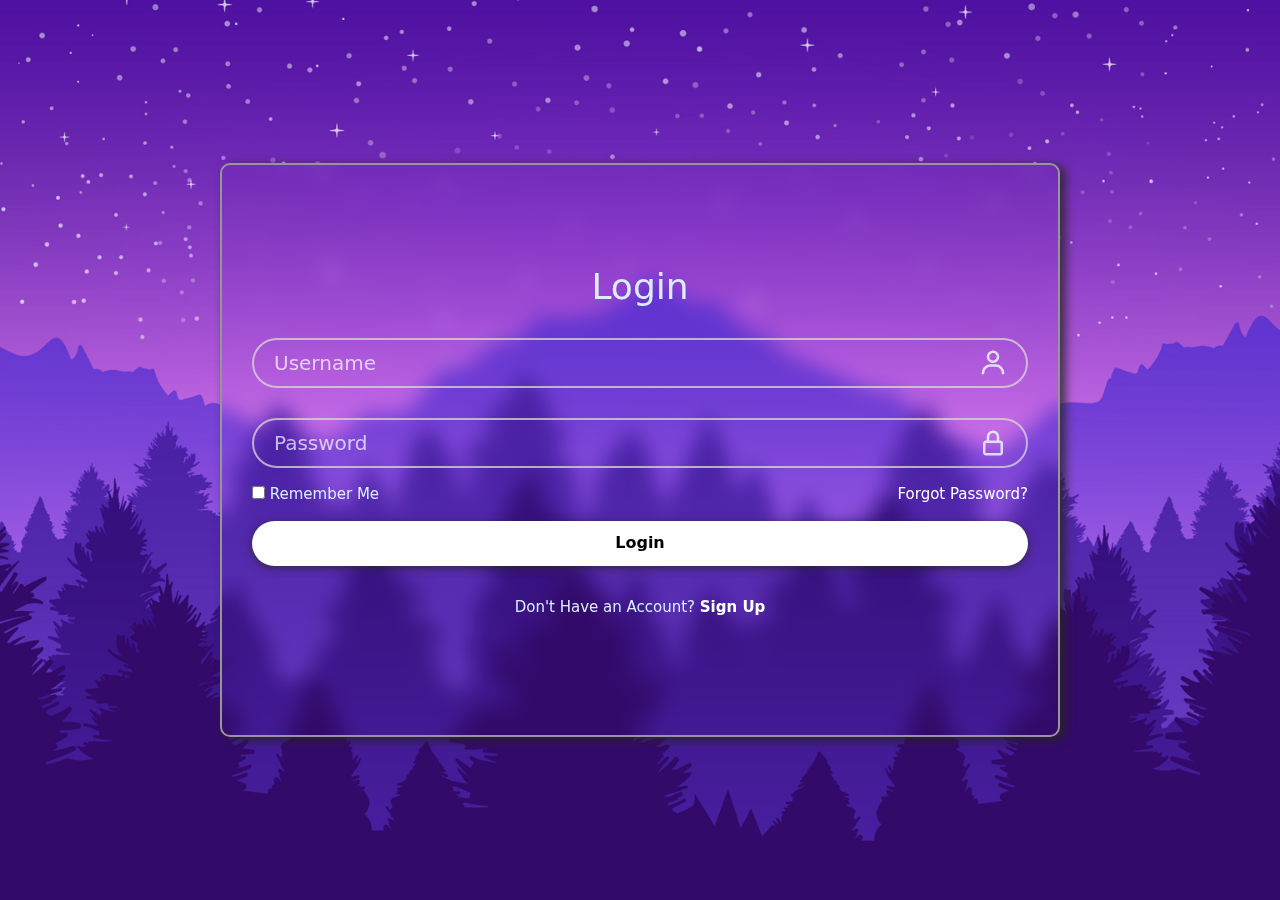
<file: index.html>
<!-- Creating my first responsive login page in html -->


<!DOCTYPE html>
<html lang="en">

<head>
    <meta charset="UTF-8">
    <meta name="viewport" content="width=device-width, initial-scale=1.0">
    <title>Login Page</title>

    <link href="https://cdn.jsdelivr.net/npm/bootstrap@5.3.3/dist/css/bootstrap.min.css" rel="stylesheet"
        integrity="sha384-QWTKZyjpPEjISv5WaRU9OFeRpok6YctnYmDr5pNlyT2bRjXh0JMhjY6hW+ALEwIH" crossorigin="anonymous">
    <link rel="stylesheet" href="login-page-1.css">
    <link href='https://unpkg.com/boxicons@2.1.4/css/boxicons.min.css' rel='stylesheet'>

</head>

<body>
    <div class="wrapper">
        <form action="">
            <h1>Login</h1>
            <div class="input-box">
                <input type="text" placeholder="Username">
                <img
                    src="[data-uri]" />
            </div>
            <div class="input-box">
                <input type="password" placeholder="Password">
                <img
                    src="[data-uri]" />
            </div>

            <div class="remember-forgot">
                <div class="custom-control custom-checkbox">
                    <input type="checkbox" class="custom-control-input" id="customCheck1">
                    <label class="custom-control-label" for="customCheck1">Remember Me</label>
                </div>
                <a href="#">Forgot Password?</a>


            </div>

            <button class="submit-btn">Login</button>
            <div class="register-line">
                <p>Don't Have an Account? <a href="#">Sign Up</a> </p>
            </div>
        </form>
    </div>







    <script src="https://code.jquery.com/jquery-3.5.1.slim.min.js"
        integrity="sha384-DfXdz2htPH0lsSSs5nCTpuj/zy4C+OGpamoFVy38MVBnE+IbbVYUew+OrCXaRkfj"
        crossorigin="anonymous"></script>
    <script src="https://cdn.jsdelivr.net/npm/popper.js@1.16.1/dist/umd/popper.min.js"
        integrity="sha384-9/reFTGAW83EW2RDu2S0VKaIzap3H66lZH81PoYlFhbGU+6BZp6G7niu735Sk7lN"
        crossorigin="anonymous"></script>
    <script src="https://cdn.jsdelivr.net/npm/bootstrap@4.5.3/dist/js/bootstrap.min.js"
        integrity="sha384-w1Q4orYjBQndcko6MimVbzY0tgp4pWB4lZ7lr30WKz0vr/aWKhXdBNmNb5D92v7s"
        crossorigin="anonymous"></script>
</body>

</html>
</file>
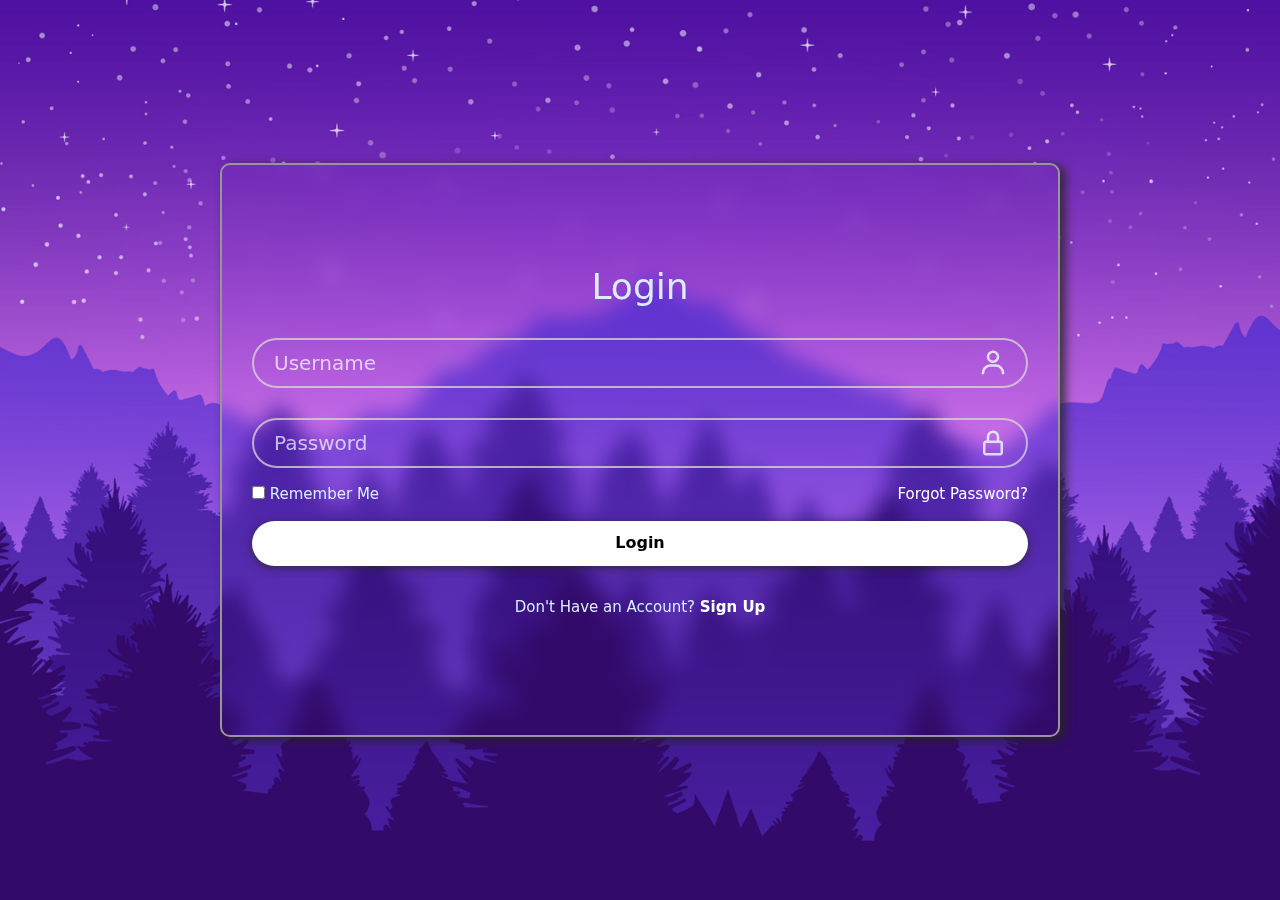
<file: login-page-1.html>
<!-- Creating my first responsive login page in html -->


<!DOCTYPE html>
<html lang="en">

<head>
    <meta charset="UTF-8">
    <meta name="viewport" content="width=device-width, initial-scale=1.0">
    <title>Document</title>

    <link href="https://cdn.jsdelivr.net/npm/bootstrap@5.3.3/dist/css/bootstrap.min.css" rel="stylesheet"
        integrity="sha384-QWTKZyjpPEjISv5WaRU9OFeRpok6YctnYmDr5pNlyT2bRjXh0JMhjY6hW+ALEwIH" crossorigin="anonymous">
    <link rel="stylesheet" href="login-page-1.css">
    <link href='https://unpkg.com/boxicons@2.1.4/css/boxicons.min.css' rel='stylesheet'>

</head>

<body>
    <div class="wrapper">
        <form action="">
            <h1>Login</h1>
            <div class="input-box">
                <input type="text" placeholder="Username">
                <img
                    src="[data-uri]" />
            </div>
            <div class="input-box">
                <input type="password" placeholder="Password">
                <img
                    src="[data-uri]" />
            </div>

            <div class="remember-forgot">
                <div class="custom-control custom-checkbox">
                    <input type="checkbox" class="custom-control-input" id="customCheck1">
                    <label class="custom-control-label" for="customCheck1">Remember Me</label>
                </div>
                <a href="#">Forgot Password?</a>


            </div>

            <button class="submit-btn">Login</button>
            <div class="register-line">
                <p>Don't Have an Account? <a href="#">Sign Up</a> </p>
            </div>
        </form>
    </div>







    <script src="https://code.jquery.com/jquery-3.5.1.slim.min.js"
        integrity="sha384-DfXdz2htPH0lsSSs5nCTpuj/zy4C+OGpamoFVy38MVBnE+IbbVYUew+OrCXaRkfj"
        crossorigin="anonymous"></script>
    <script src="https://cdn.jsdelivr.net/npm/popper.js@1.16.1/dist/umd/popper.min.js"
        integrity="sha384-9/reFTGAW83EW2RDu2S0VKaIzap3H66lZH81PoYlFhbGU+6BZp6G7niu735Sk7lN"
        crossorigin="anonymous"></script>
    <script src="https://cdn.jsdelivr.net/npm/bootstrap@4.5.3/dist/js/bootstrap.min.js"
        integrity="sha384-w1Q4orYjBQndcko6MimVbzY0tgp4pWB4lZ7lr30WKz0vr/aWKhXdBNmNb5D92v7s"
        crossorigin="anonymous"></script>
</body>

</html>
</file>
<file: login-page-1.css>
*{
    margin: 0;
    padding: 0;
    box-sizing: border-box;
}

body{
    display: flex;
    justify-content: center;
    align-items: center;
    min-height: 100vh;
    background-color: rgb(154, 154, 50);
    background-image: url(img.jpg);
    background-size: cover;
    background-position: center;
    
}

.wrapper{
    width: 840px;
    background-color: none;
    color: rgb(218, 238, 255);
    border-radius: 10px;
    padding: 100px 30px 100px;
    border: 2px solid rgb(150, 150, 150);
    backdrop-filter: blur(10px);
    
    box-shadow: 5px 3px 10px 1px rgba(39, 37, 37, 0.76);
    
}

.wrapper:hover{
    box-shadow: 10px 6px 10px rgba(39, 37, 37, 0.76);
    
}

.wrapper h1{
    font-size: 36px;
    text-align: center;
    font-weight: 1000px;

}

.wrapper .input-box{
    width: 100%;
    height: 50px;
    background: none;
    margin: 30px 0px;
    position: relative;
}


.input-box input{
    width: 100%;
    height: 100%;
    border: none;
    outline: none;
    border: 2px solid rgba(215, 215, 215, 0.76);
    background: transparent;
    font-size: 20px;
    font-weight: 300;
    padding: 0 35px;
    border-radius: 30px;
    font-size: 20px;
    color: rgb(225, 225, 225);
    padding: 20px 45px 20px 20px;
}

.input-box input::placeholder{
    color: rgb(254, 254, 254);
    opacity: 0.7;
}

.input-box img{
    opacity: 0.8;
    position: absolute;
    right: 20px;
    top: 50%;
    transform: translateY(-50%);
    font-size: 20px;
    filter: invert(100%) sepia(100%) saturate(100%) hue-rotate(90deg);

}

.wrapper .remember-forgot{
    display: flex;
    justify-content: space-between;
    font-size: 15px;
    margin: -15px 0px 15px ;
}

.remember-forgot label input{
    accent-color: white;
    margin-right: 3px;
}

.remember-forgot a{
    color: white;
    text-decoration: none;
}

.remember-forgot a:hover{
    color: white;
    text-decoration: underline;
}

.wrapper .submit-btn{
    width: 100%;
    height: 45px;
    background: white;
    border: none;
    outline: none;
    border-radius: 30px;
    cursor: pointer;
    font-size: 16px;
    font-weight: 700;
    box-shadow: 0 2px 10px rgba(39, 37, 37, 0.76);
    
}

.wrapper .submit-btn:hover{
    width: 100%;
    height: 45px;
    background: white;
    border: none;
    outline: none;
    border-radius: 30px;
    cursor: pointer;
    font-size: 16px;
    font-weight: 700;
    box-shadow: 0 5px 10px rgba(39, 37, 37, 0.76);
    margin-bottom: 2px;
    transition: 0.25s ease-in-out;
    
}

.wrapper .register-line{
    font-size: 15px;
    text-align: center;
    margin-top: 30px;
    padding-bottom: 1px;
}

.register-line p a {
    color: rgb(255, 255, 255);
    text-decoration: none;
    font-weight: 600;

}

.register-line p a:hover{
    color: white;
    text-decoration: underline;
}

@media(max-width: 1200px){
    .wrapper{
        width: 420px;
        padding: 10px 15px 10px;
    }
}
</file>
